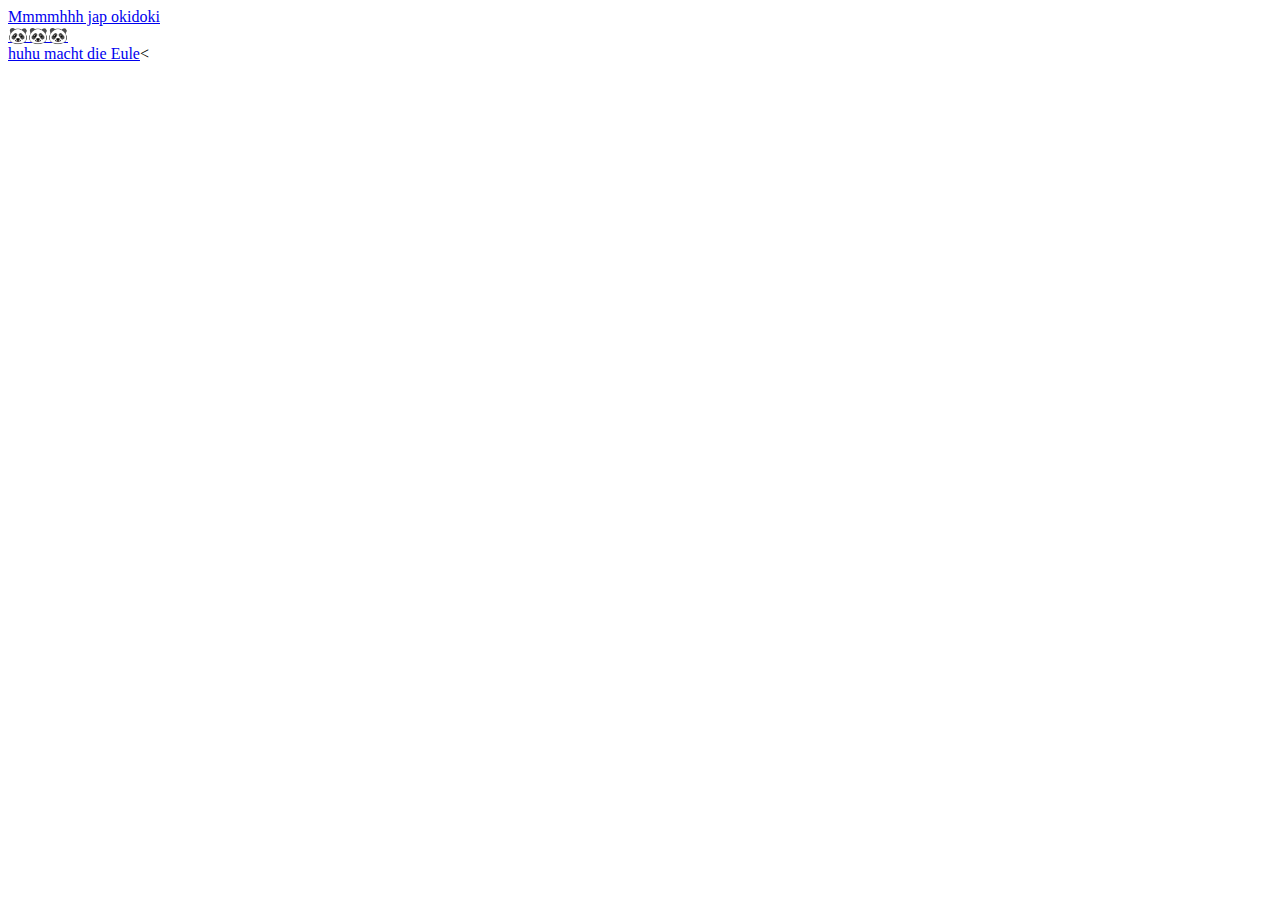
<file: index.html>
<!DOCTYPE html>
<html>
<head>
	<title>Max437575.github.io</title>
	<meta name="title" content="Max437575.github.io" />
	<meta name="description" content="Hihi, ihr Arschgeigen🥺👉👈 Das ist meine super tolle Website mit stussligem Stuss😘😘" />
	<meta name="keywords" content="UwU, Max Felder, Max437575, Max437575.github.io" />
	<meta name="author" content="Max Felder" />
	<meta name="copyright" content="Max Felder" />

	<meta property="og:type" content="website" />
	<meta property="og:url" content="https://max437575.github.io" />
	<meta property="og:title" content="Guck Guck du Hexe" />
	<meta property="og:description" content="Ich komm dich in der Nacht holen😘😘" />
	<meta property="og:image" content="https://max437575.github.io/preview.jpg" />

	<meta property="twitter:card" content="summary_large_image" />
	<meta property="twitter:url" content="https://max437575.github.io" />
	<meta property="twitter:title" content="Guck Guck du Hexe" />
	<meta property="twitter:description" content="Ich komm dich in der Nacht holen😘😘" />
	<meta property="twitter:image" content="https://max437575.github.io/preview.jpg" />

	
	<meta charset="utf-8">
	<script async src="https://pagead2.googlesyndication.com/pagead/js/adsbygoogle.js?client=ca-pub-6684599066538863" crossorigin="anonymous"></script>
	<link rel="stylesheet" href="style.css">
</head>
<body>
	<a href="/shooter">Mmmmhhh jap okidoki</a><br>
	<a href="/panda">🐼🐼🐼</a><br>
	<a href="/spongebob">huhu macht die Eule</a><
</body>
</html>
</file>
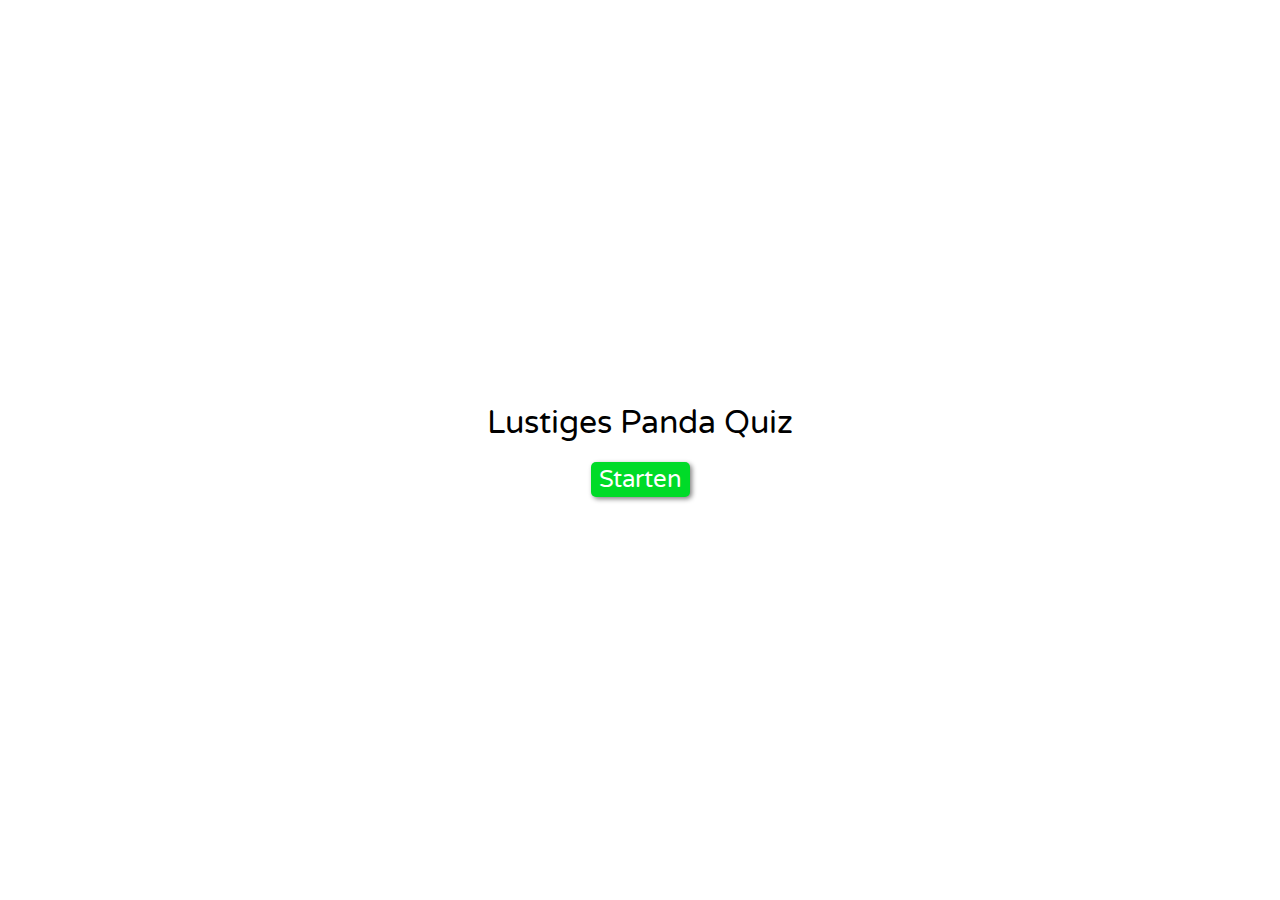
<file: panda/index.html>
<html>
<head>
  <meta name="viewport" content="width=device-width, initial-scale=1">
  <link rel="preconnect" href="https://fonts.googleapis.com">
  <link rel="preconnect" href="https://fonts.gstatic.com" crossorigin>
  <link href="https://fonts.googleapis.com/css2?family=Varela+Round&display=swap" rel="stylesheet">
  <link href="index.css" rel="stylesheet">
  <script src="https://cdnjs.cloudflare.com/ajax/libs/jquery/3.6.0/jquery.min.js"></script>
</head>
<body>
  <div class="start-wrapper">
    <div class="start-container">
      <div class="quiz-header">Lustiges Panda Quiz</div><br>
      <button class="start-button">Starten</button>
    </div>
  </div>
  <div class="quiz-wrapper" style="display: none">
    <div>
      <p>Was essen Pandas?</p>
      <input type="radio" name="question1">Gras, Blätter</input><br>
      <input type="radio" name="question1">Bambus</input><br>
      <input type="radio" name="question1">Eukalyptusblätter</input><br>
      <input type="radio" name="question1">Früchte</input><br>
    </div><br>
    <div>
      <p>Wo leben Pandas?</p>
      <input type="radio" name="question2">Arktis</input><br>
      <input type="radio" name="question2">China</input><br>
      <input type="radio" name="question2">Russland</input><br>
      <input type="radio" name="question2">Südamerika</input><br>
    </div><br>
    <div>
      <p>Wie lange leben Pandas in der Wildnis?</p>
      <input type="radio" name="question3">20 - 25 Jahre</input><br>
      <input type="radio" name="question3">35 - 40 Jahre</input><br>
      <input type="radio" name="question3">5 - 10 Jahre</input><br>
      <input type="radio" name="question3">10 - 15 Jahre</input><br>
    </div><br>
    <div>
      <p>Machen Pandas Winterschlaf?</p>
      <input type="radio" name="question4">Ja</input><br>
      <input type="radio" name="question4">Ja, aber im Sommer</input><br>
      <input type="radio" name="question4">Nein</input><br>
      <input type="radio" name="question4">Ja, aber kürzer als andere Bären</input><br>
    </div><br>
    <div>
      <p>Wie nennt man männliche Pandas?</p>
      <input type="radio" name="question5" class="trigger">Hengst</input><br>
      <input type="radio" name="question5" class="trigger">Bullen</input><br>
      <input type="radio" name="question5" class="trigger">Eber</input><br>
      <input type="radio" name="question5" class="trigger">Bock</input><br>
    </div>
  </div>
  <img style="display: none" class="jumpscare" src="jumpscare.jpg">
</body>
<script src="index.js"></script>
</html>
</file>
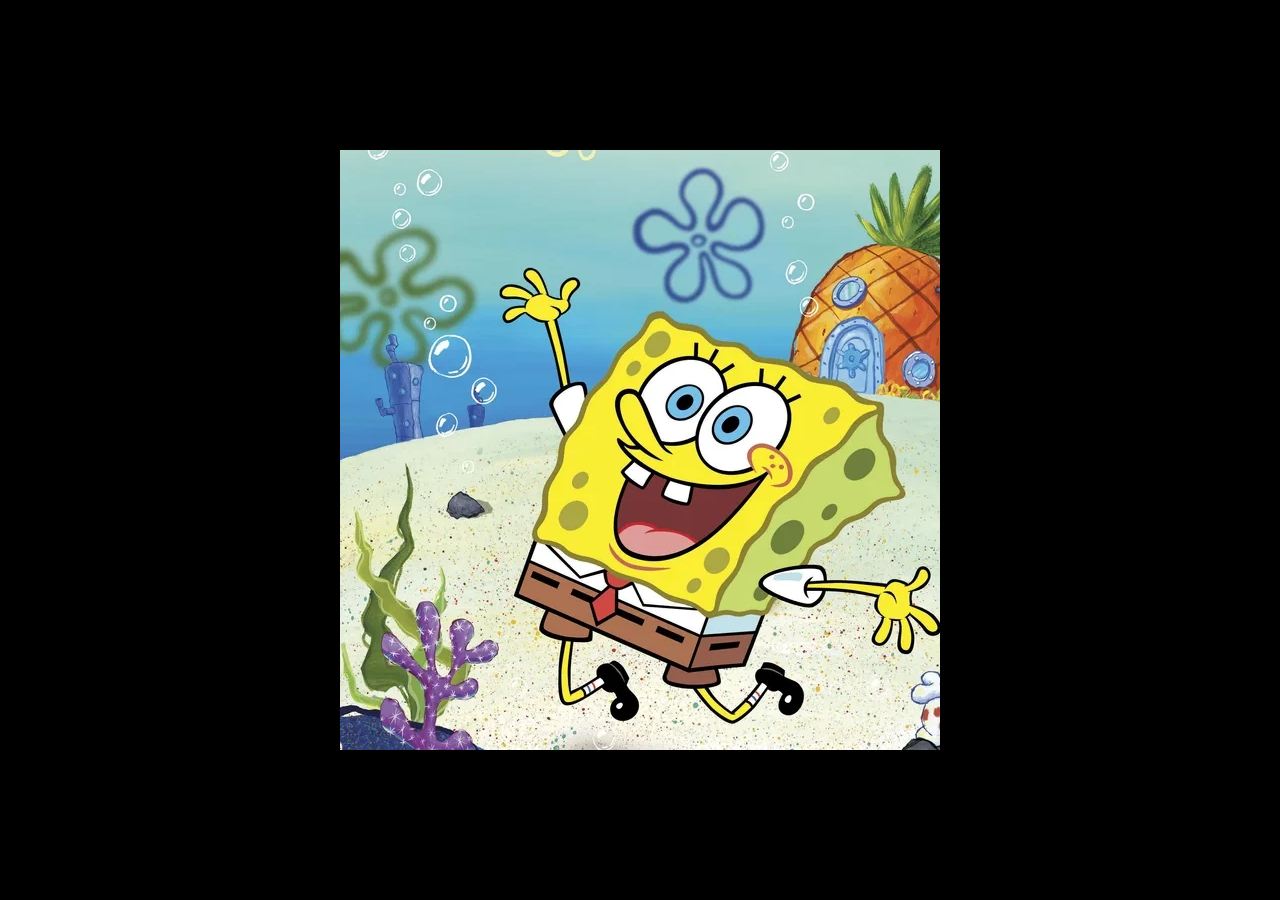
<file: spongebob/index.html>
<!DOCTYPE html>
<html>
<head>
	<title>Spongebob just doxxed you</title>
	<meta charset="utf-8">
	<meta name="viewport" content="width=device-width, initial-scale=1">
</head>
<body>
	<canvas height="600" width="600" id="canvas"></canvas>
</body>
<style>
	html, body {
		background-color: black;
		height: 100%;
		margin: 0;
		padding: 0;
	}
	body {
		display: flex;
		justify-content: center;
		align-items: center;
	}

	canvas {
		max-width: 90vw;
		max-height: 90vh;
	}
</style>
<script>
	let ctx = document.getElementById("canvas").getContext("2d");
	ctx.font = "bold 70px Arial";
	ctx.textAlign = "center";
	ctx.fillStyle = "blue";
	let img = new Image();
	img.src = "https://max437575.github.io/spongebob/spongebob.jpg"
	img.onload = function() {
		ctx.drawImage(img, 0, 0);
	}
	function getIP(json) {
  		ctx.fillText(json.ip, 300, 450);
  	}
</script>
<script defer type="application/javascript" src="https://api.ipify.org?format=jsonp&callback=getIP"></script>
</html>
</file>
<file: style.css>
img {
  width: 50%;
}
</file>
<file: panda/index.css>
@keyframes shake {
  0% { transform: translate(3px, 3px) rotate(0deg); }
  10% { transform: translate(-3px, -4px) rotate(-2deg); }
  20% { transform: translate(-5px, 2px) rotate(2deg); }
  30% { transform: translate(5px, 4px) rotate(0deg); }
  40% { transform: translate(3px, -3px) rotate(2deg); }
  50% { transform: translate(-3px, 4px) rotate(-2deg); }
  60% { transform: translate(-5px, 3px) rotate(0deg); }
  70% { transform: translate(5px, 3px) rotate(-2deg); }
  80% { transform: translate(-3px, -3px) rotate(2deg); }
  90% { transform: translate(3px, 4px) rotate(0deg); }
  100% { transform: translate(3px, -4px) rotate(-2deg); }
}

html{
  font-size: 1rem;
}

html, body{
  margin: 0;
  padding: 0;
  height: 100%;
}

.jumpscare{
  animation: shake 0.2s;
  animation-iteration-count: infinite;
  position: fixed;
  left: 0;
  top: 0;
  width: 100vw;
  height: 100vh;
}

.start-wrapper{
  height: 100%;
  display: flex;
  justify-content: center;
  align-items: center;
}

.start-container{
  text-align: center;
}

*{
  font-family: Varela Round;
}

.quiz-header{
  font-size: 2rem;
}

.wrapper{
  text-align: center;
}

.quiz-wrapper{
  margin: 1rem;
}

.start-button{
  cursor: pointer;
  font-size: 1.5rem;
  background: #00db28;
  border: 2px solid transparent;
  border-radius: 5px;
  color: white;
  box-shadow: 2px 2px 5px grey;
}
</file>
